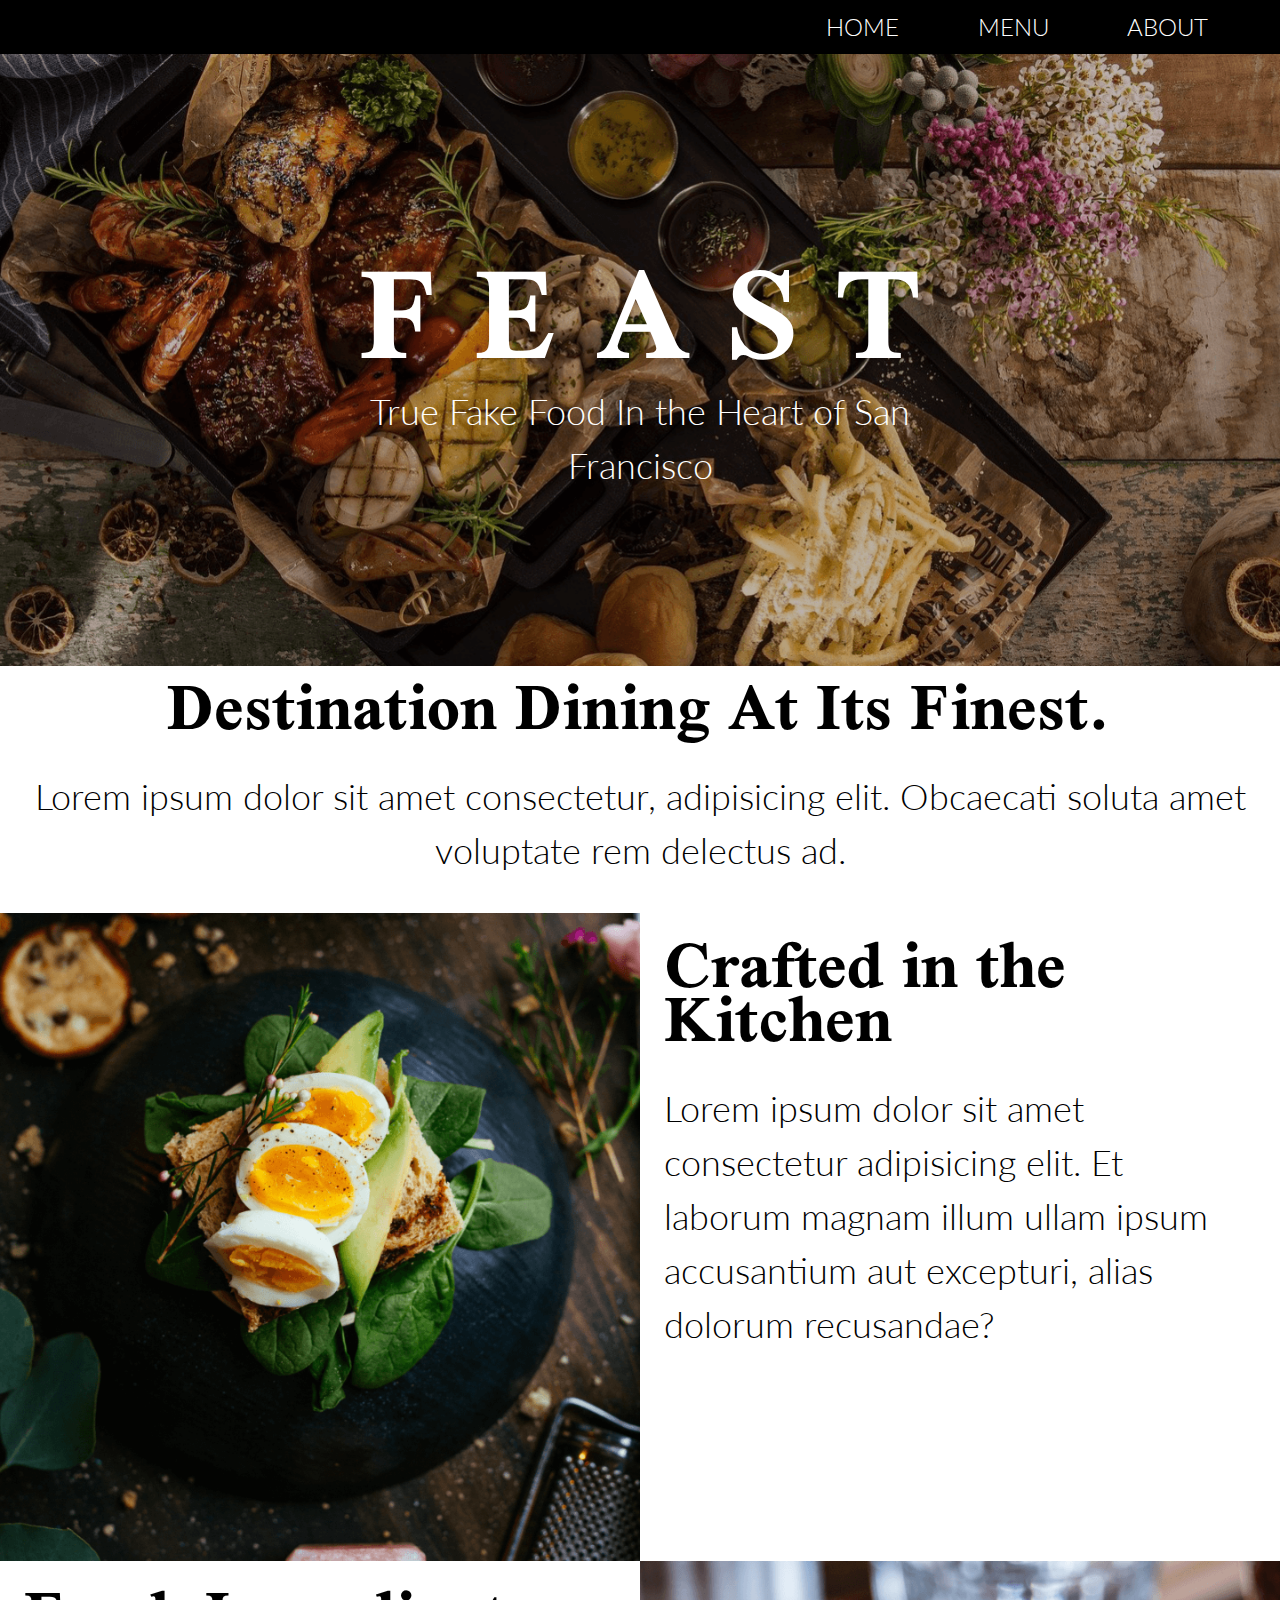
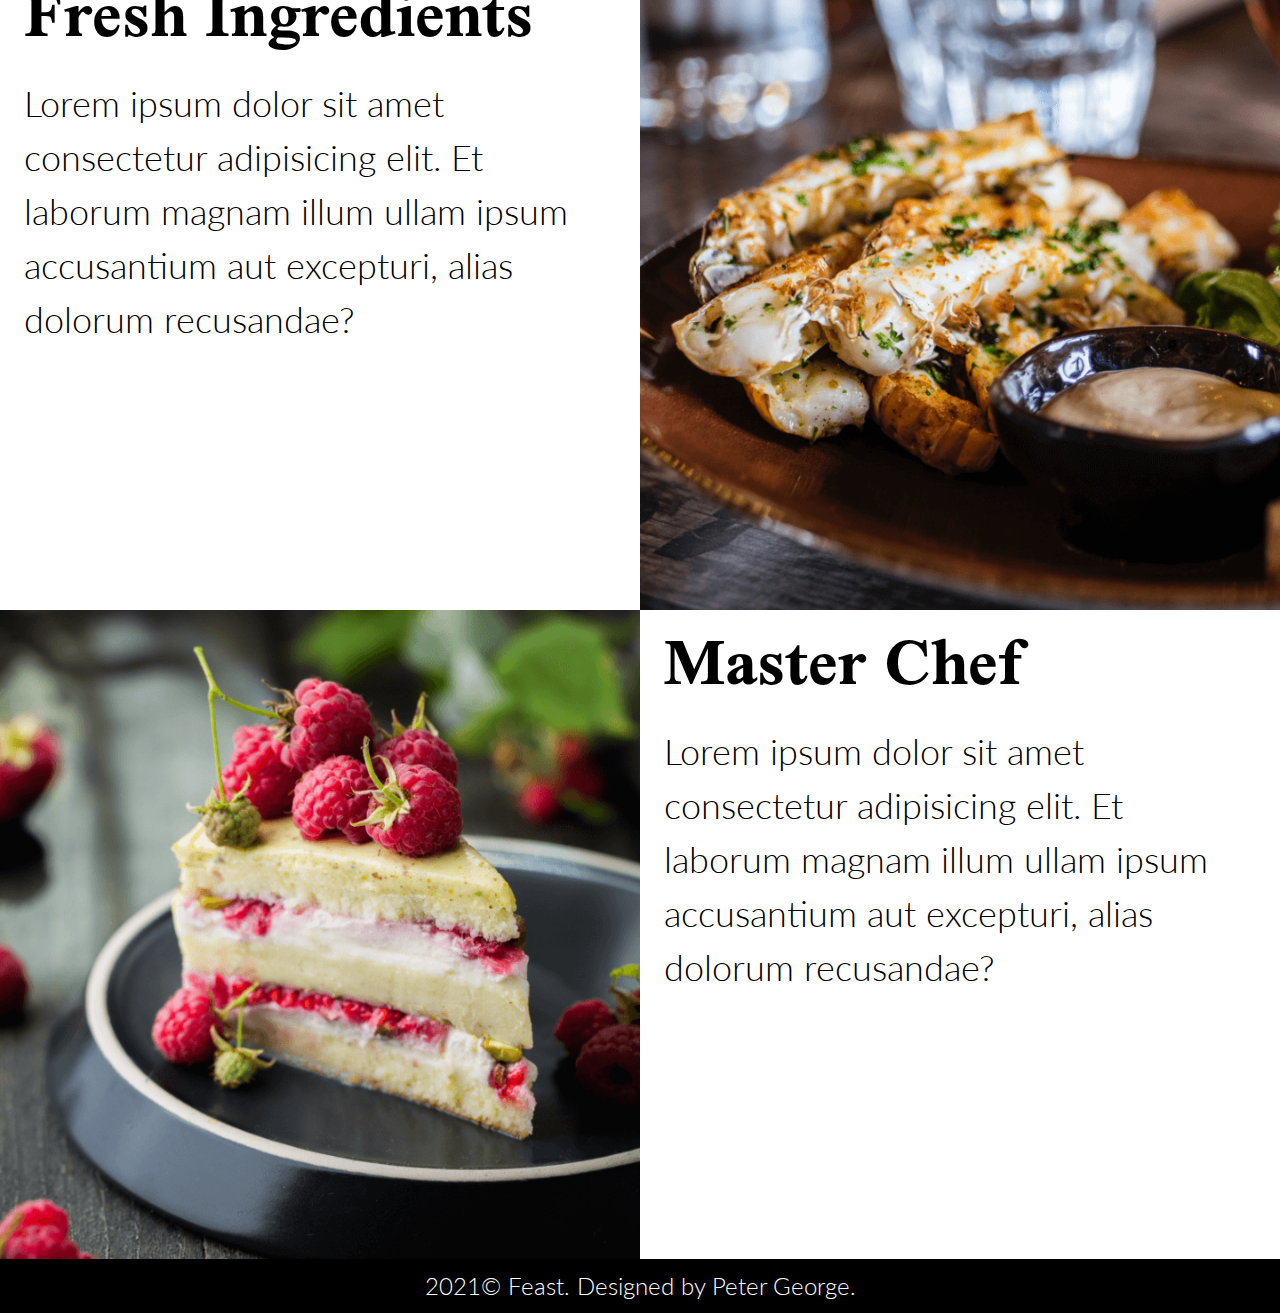
<file: index.html>
<!DOCTYPE html>
<html lang="en">

<head>
    <meta charset="UTF-8">
    <title>Feast: A Fake Restaurant</title>
    <link rel="icon" href="favicon.ico">
    <link rel="stylesheet" href="css/site.css">
</head>
<body>
    <header>
        <nav>
            <a href="index.html">Home</a>
            <a href="menu.html">Menu</a>
            <a href="about.html">About</a>
        </nav>
    </header>
    <main>
        <div class="hero">
            <img src="images/Hero Image.png" class="hero-img" alt="" aria-hidden="true">
            <div class="centered-textbox">
                <h1>Feast</h1>
                <p>
                    True Fake Food In the Heart of San Francisco
                </p>
            </div>
        </div>
        <div class="blurb">
            <h2>Destination Dining At Its Finest.</h2>
            <p>
                Lorem ipsum dolor sit amet consectetur, adipisicing elit. Obcaecati soluta amet voluptate rem delectus ad.
            </p>
        </div>
        <div class="container">
            <img src="images/Crafted in the Kitchen.png" class="img-item"
                alt="Feast's breakfast special: Avocado toast, on a bed of spinach, topped with eggs, presented artfully.">
            <div class="text-item">
                <h2 class>Crafted in the Kitchen</h2>
                <p>
                    Lorem ipsum dolor sit amet consectetur adipisicing elit. Et laborum magnam illum ullam ipsum
                    accusantium aut excepturi, alias dolorum recusandae?
                </p>
            </div>
        </div>
        <div class="container reverse">
            <img src="images/Fresh Ingredients.png" class="item img-item"
                alt="A plate of cheese sticks, made with local ingredients, and presented with greens and a dipping sauce.">
            <div class="text-item">
                <h2>Fresh Ingredients</h2>
                <p>
                    Lorem ipsum dolor sit amet consectetur adipisicing elit. Et laborum magnam illum ullam ipsum
                    accusantium aut excepturi, alias dolorum recusandae?
                </p>
            </div>
        </div>
        <div class="container">
            <img src="images/Master Chef.png" class="item img-item"
                alt="A closeup shot of a raspberry cake with fresh berries on top.">
            <div class="text-item">
                <h2>Master Chef</h2>
                <p>
                    Lorem ipsum dolor sit amet consectetur adipisicing elit. Et laborum magnam illum ullam ipsum
                    accusantium aut excepturi, alias dolorum recusandae?
                </p>
            </div>
        </div>
    </main>
    <footer>
        2021&copy; Feast. Designed by Peter George.
    </footer>
</body>

</html>
</file>
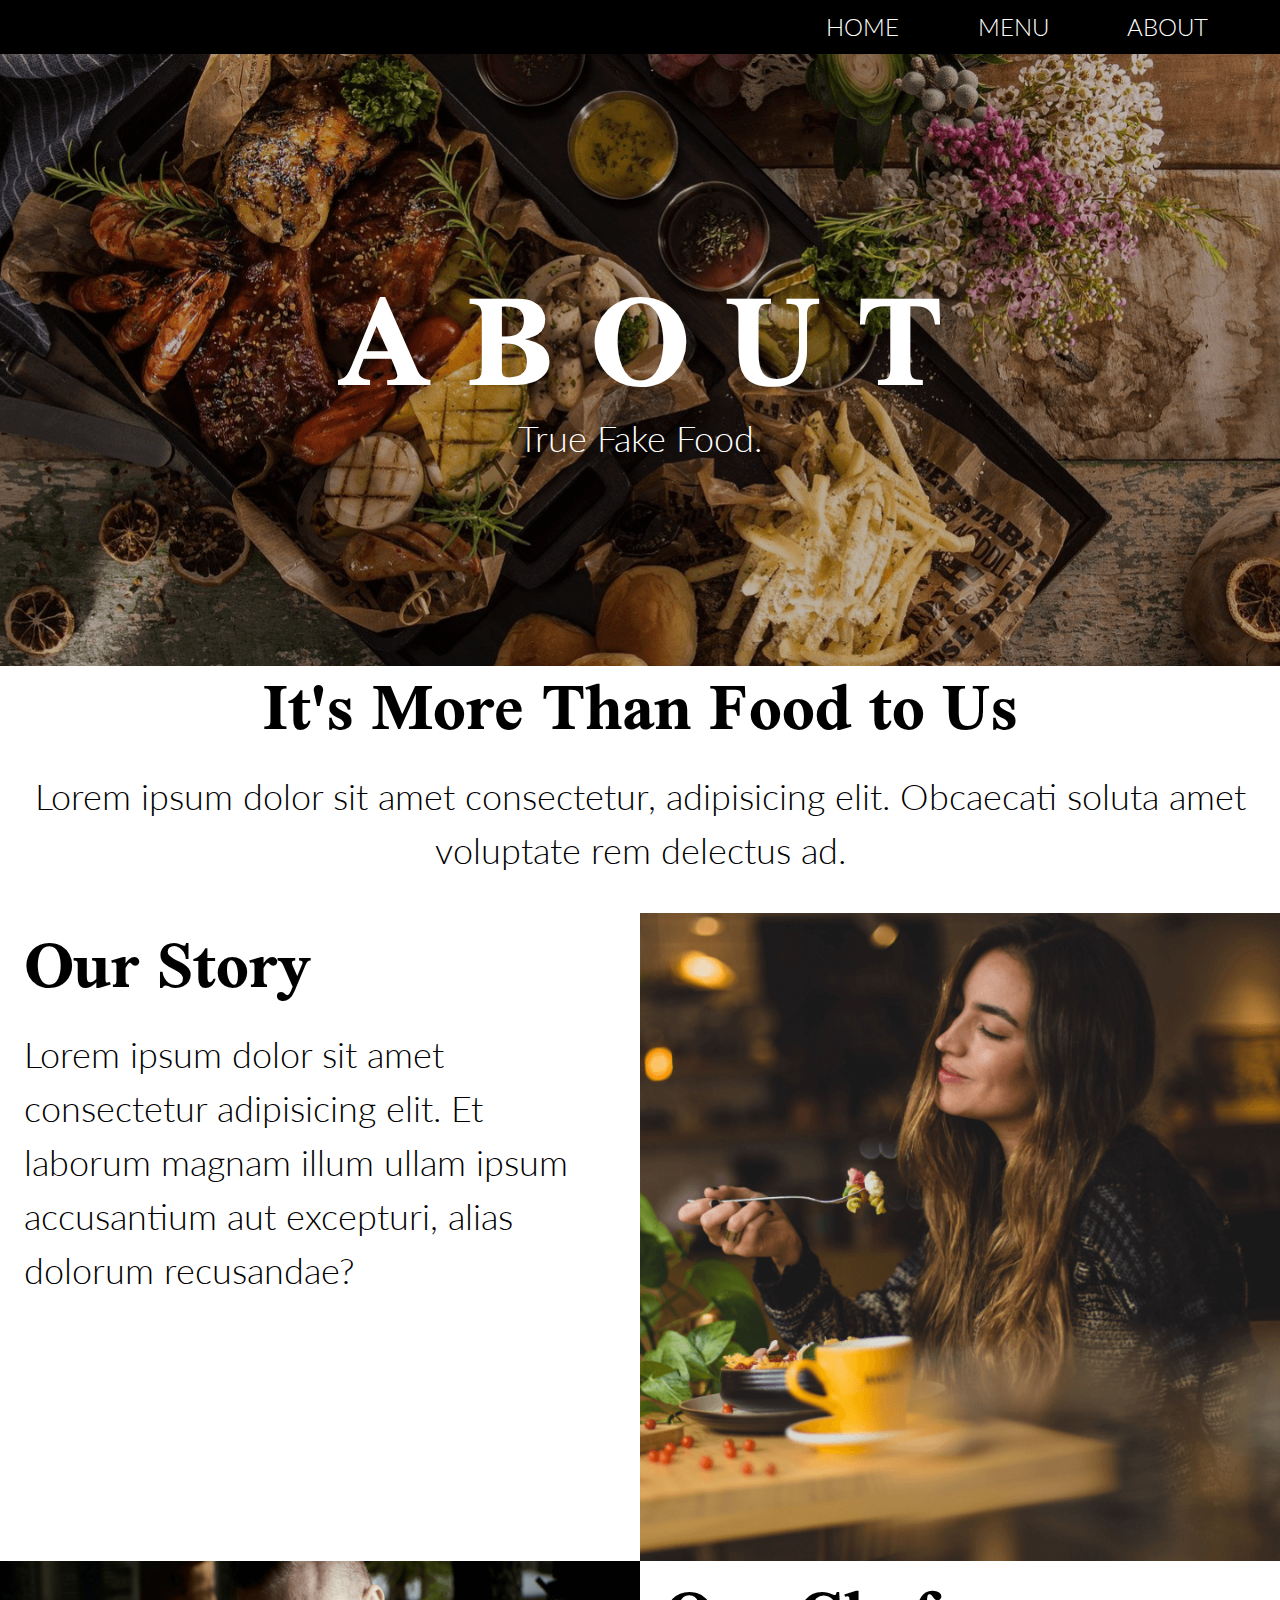
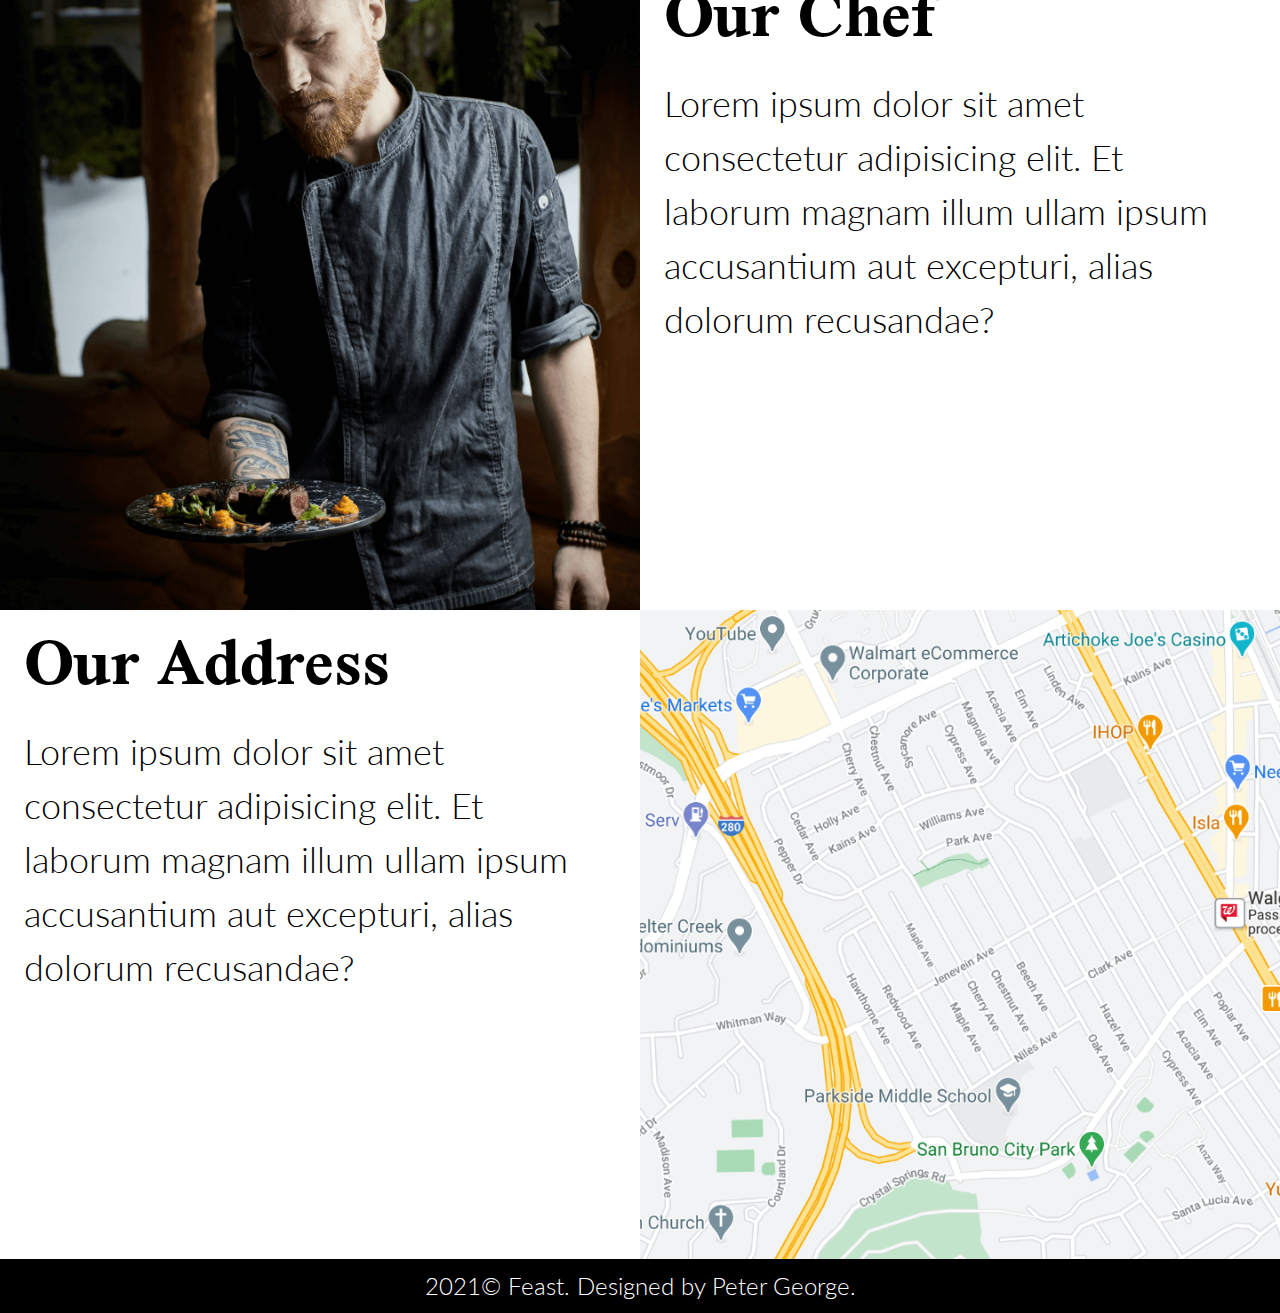
<file: about.html>
<!DOCTYPE html>
<html>
    <head>
        <meta charset="UTF-8">
        <title>Feast: About Us</title>
        <link rel="icon" href="favicon.ico">
        <link rel="stylesheet" href="css/site.css">
    </head>
    <body>
        <header>
            <nav>
                <a href="index.html">Home</a>
                <a href="menu.html">Menu</a>
                <a href="about.html">About</a>
            </nav>
        </header>
        <main>
            <div class="hero">
                <img src="images/Hero Image.png" class="hero-img" alt="" aria-hidden="true">
                <div class="centered-textbox">
                    <h1>About</h1>
                    <p>
                        True Fake Food.
                    </p>
                </div>
            </div>
            <div class="blurb">
                <h2>It's More Than Food to Us</h2>
                <p>Lorem ipsum dolor sit amet consectetur, adipisicing elit. Obcaecati soluta amet voluptate rem delectus ad.</p>
            </div>
            <div class="container reverse">
                <img src="images/Our Story.png" class="img-item"
                    alt="A woman eating a comforting bowl of roasted veggies with a cup of coffee.">
                <div class="text-item">
                    <h2>Our Story</h2>
                    <p>
                        Lorem ipsum dolor sit amet consectetur adipisicing elit. Et laborum magnam illum ullam ipsum
                        accusantium aut excepturi, alias dolorum recusandae?
                    </p>
                </div>
            </div>
            <div class="container">
                <img src="images/Our Chef.png" class="img-item"
                    alt="A bearded man with red hair and tattoos presenting a plate with steak and flowers.">
                <div class="text-item">
                    <h2>Our Chef</h2>
                    <p>
                        Lorem ipsum dolor sit amet consectetur adipisicing elit. Et laborum magnam illum ullam ipsum
                        accusantium aut excepturi, alias dolorum recusandae?
                    </p>
                </div>
            </div>
            <div class="container reverse">
                <img src="images/Our Address.png" class="img-item"
                    alt="A map, locating 555 Fake Adress, Some State, USA 77777">
                <div class="text-item">
                    <h2>Our Address</h2>
                    <p>
                        Lorem ipsum dolor sit amet consectetur adipisicing elit. Et laborum magnam illum ullam ipsum
                        accusantium aut excepturi, alias dolorum recusandae?
                    </p>
                </div>
            </div>
        </main>
        <footer>
            2021&copy; Feast. Designed by Peter George.
        </footer>
    </body>

</html>
</file>
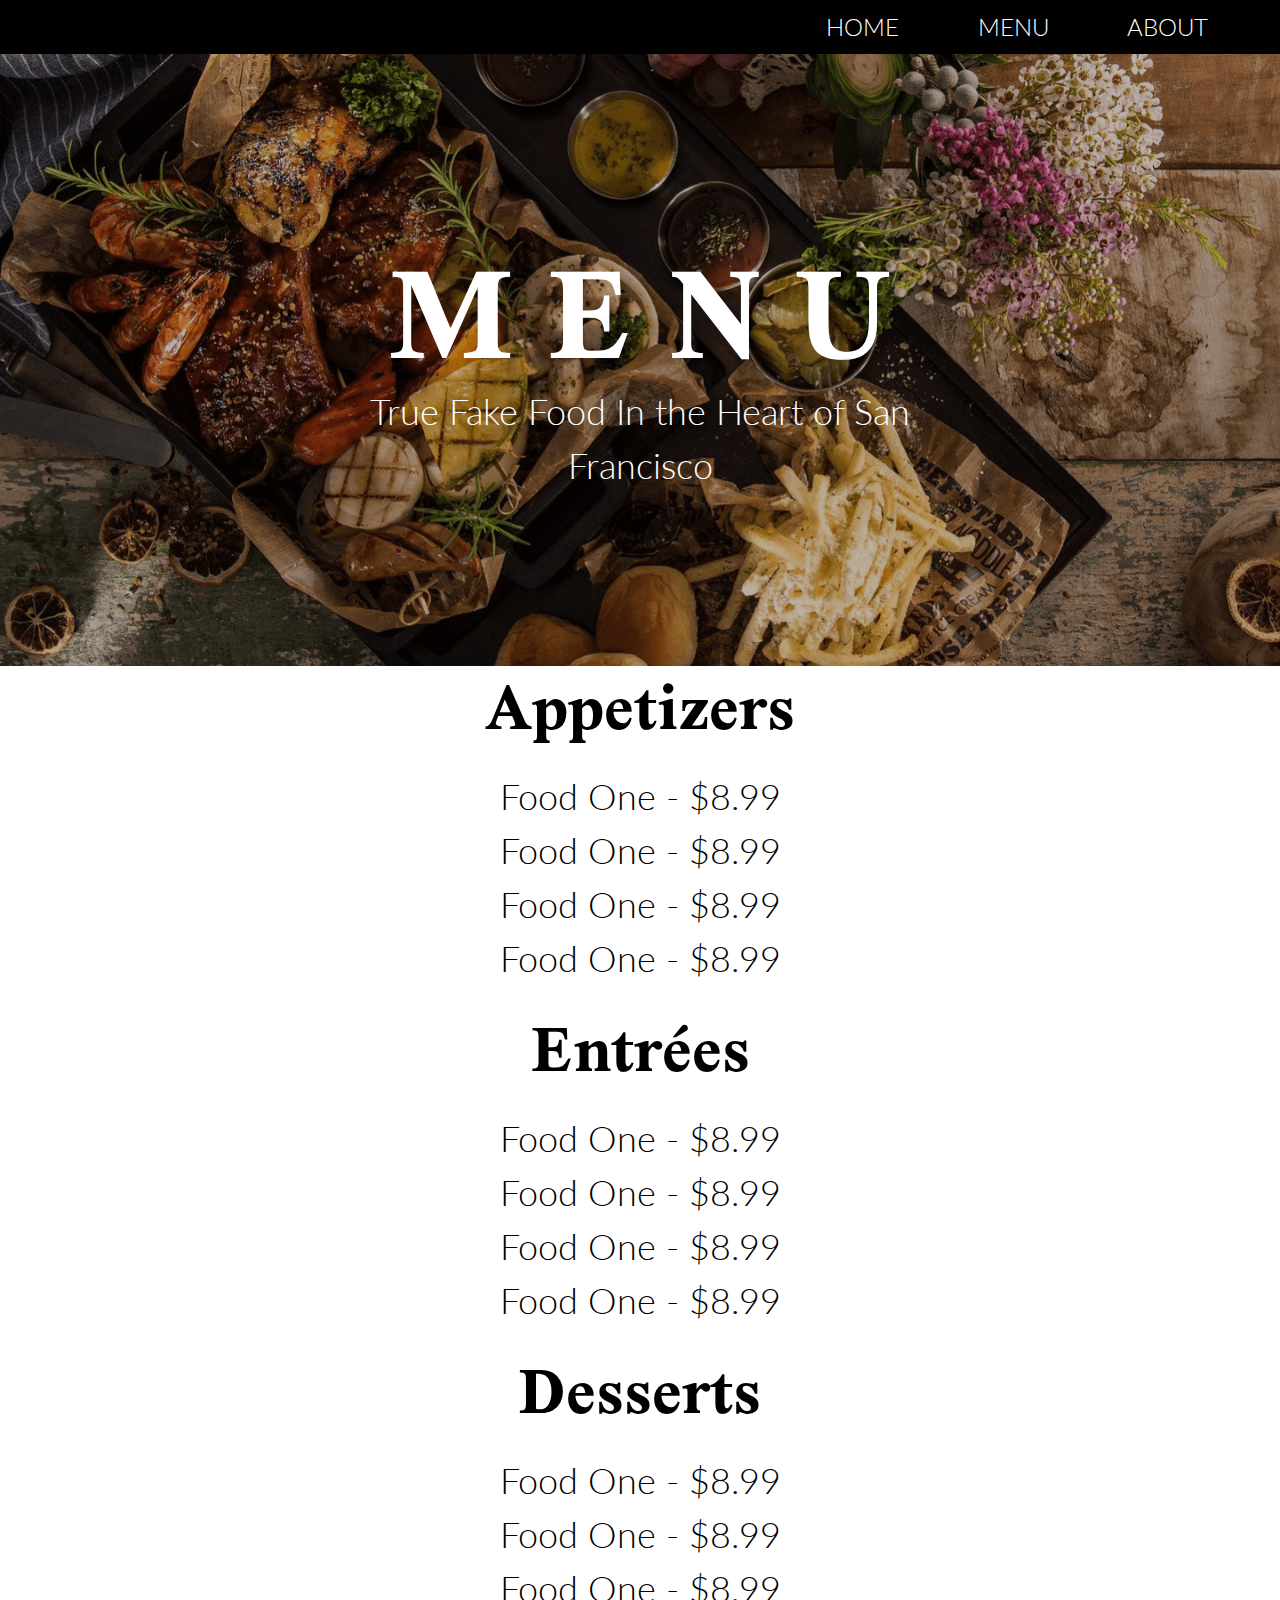
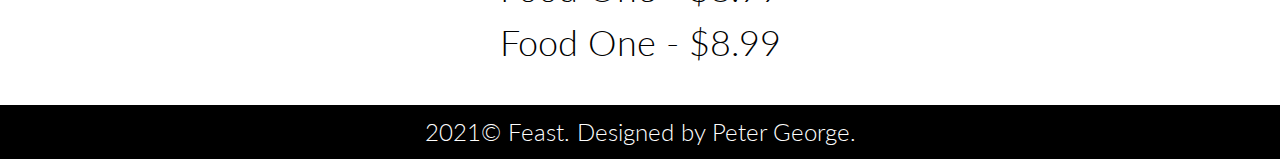
<file: menu.html>
<!DOCTYPE html>
<html>
    <head>
        <meta charset="UTF-8">
        <title>Feast: Menu</title>
        <link rel="icon" href="favicon.ico">
        <link rel="stylesheet" href="css/site.css">
    </head>
    <body>
        <header>
            <nav>
                <a href="index.html">Home</a>
                <a href="menu.html">Menu</a>
                <a href="about.html">About</a>
            </nav>
        </header>
        <main>
            <div class="hero">
                <img src="images/Hero Image.png" class="hero-img" alt="" aria-hidden="true">
                <div class="centered-textbox">
                    <h1>Menu</h1>
                    <p>
                        True Fake Food In the Heart of San Francisco
                    </p>
                </div>
            </div>
            <div class="menu">
                <h2>Appetizers</h2>
                <ul>
                    <li>Food One - $8.99</li>
                    <li>Food One - $8.99</li>
                    <li>Food One - $8.99</li>
                    <li>Food One - $8.99</li>
                </ul>
            </div>
            <div class="menu">
                <h2>Entrées</h2>
                <ul>
                    <li>Food One - $8.99</li>
                    <li>Food One - $8.99</li>
                    <li>Food One - $8.99</li>
                    <li>Food One - $8.99</li>
                </ul>
            </div>
            <div class="menu">
                <h2>Desserts</h2>
                <ul>
                    <li>Food One - $8.99</li>
                    <li>Food One - $8.99</li>
                    <li>Food One - $8.99</li>
                    <li>Food One - $8.99</li>
                </ul>
            </div>
        </main>
        <footer>
            2021&copy; Feast. Designed by Peter George.
        </footer>
    </body>

</html>
</file>
<file: css/site.css>
@import url('https://fonts.googleapis.com/css2?family=Lato&family=Scheherazade+New:wght@700&display=swap');

html {
    font-family: 'Lato', Arial, sans-serif;
    font-weight: 300;
    font-size: 36px;
    line-height: 1.5rem;
    text-align: left;
}

body {
    max-width: 1440px;
    margin: auto;
}

header {
    font-size: .67rem;
    background-color: black;
    text-align: right;
}

footer {
    background-color: black;
    text-align: center;
    font-size: .67rem;
    color: white;
    margin-bottom: 0;
    padding-bottom: 0;
}

h1, h2 {
    font-family: 'Scheherazade New','Times New Roman',serif;
    font-weight: 700;
}

h1 {
    font-size: 4rem;
    text-transform: uppercase;
    letter-spacing: 1rem;
    text-indent: 1rem;
    line-height: 1em;
    margin: 0;
}

h2 {
    font-size: 2rem;
    margin: 0;    
}

header nav a {
    color: white;
    text-decoration: none;
    padding-right: 2rem;
    text-transform: uppercase;
}

.hero {
    position: relative;
    color: white;
}

.hero-img {
    width: 100%;
}

.blurb{
    text-align: center;
}

.container {
    display: flex;
    flex: 1;
    justify-content: space-between;
}

.reverse {
    flex-direction: row-reverse;
}

.img-item {
    min-width: 50%;
        height: auto; 
}

.text-item {
    padding-top: 0.67rem;
    padding-left: 0.67rem;
    padding-right: 0.67rem;
}

.menu {
    text-align: center;

}

.menu ul{
    list-style: none;
    padding-left: 0;
}

.centered-textbox {
    text-align: center;
    z-index: 100;
    position: absolute;
    top: 50%;
    left: 50%;
    transform: translate(-50%, -50%);
}

.centered-textbox p {
    margin: 0;
}
</file>
